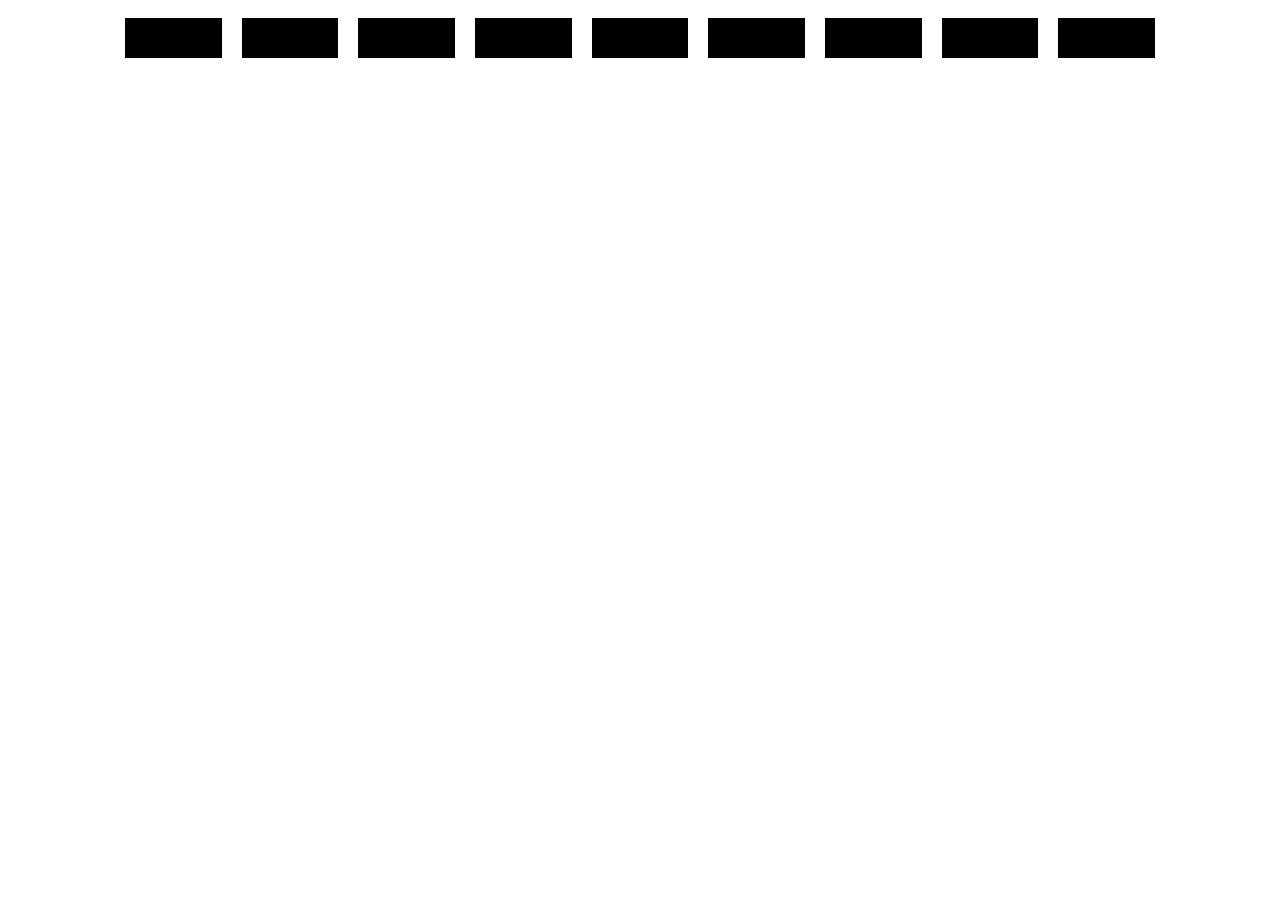
<file: index.html>
<!DOCTYPE html>
<html lang="en">

<head>
    <meta charset="UTF-8">
    <meta http-equiv="X-UA-Compatible" content="IE=edge">
    <meta name="viewport" content="width=device-width, initial-scale=1.0">
    <script type="text/javascript" src="js/jquery-3.6.0.js"></script>
    <link rel="stylesheet" href="css/style.css" type="text/css">
    <title>Document</title>
</head>

<body>
    <div class="container">
        <div class="box one">
        </div>
        <div class="box three">
        </div>
        <div class="box one">
        </div>

        <div class="box two">
        </div>
        <div class="box one">
        </div>
        <div class="box two">
        </div>

        <div class="box three">
        </div>
        <div class="box three">
        </div>
        <div class="box two">
        </div>
    </div>
    <script type="text/javascript" src="js/script.js"></script>
</body>

</html>
</file>
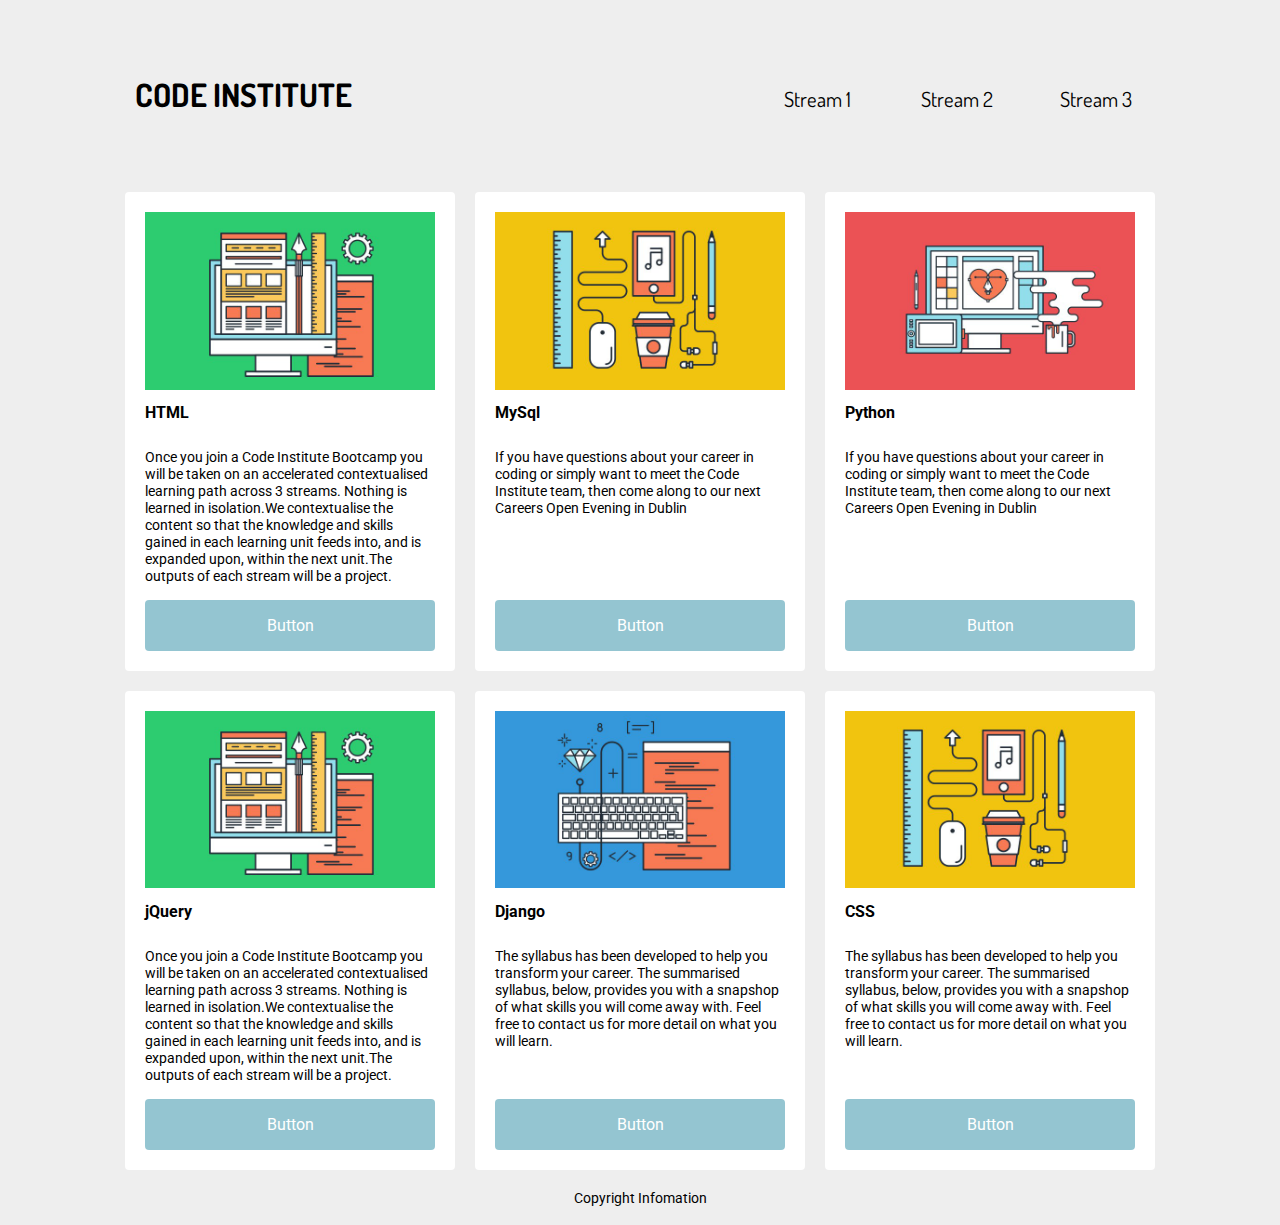
<file: old_lesson/index.html>
<!DOCTYPE html>
<html lang="en">

<head>
    <meta charset="UTF-8">
    <meta name="viewport" content="width=device-width, initial-scale=1">
    <title>jQuery</title>
    <link href="style.css" rel="stylesheet">
    <link href='https://fonts.googleapis.com/css?family=Roboto' rel='stylesheet' type='text/css'>
    <link href='https://fonts.googleapis.com/css?family=Dosis' rel='stylesheet' type='text/css'>
</head>

<body>
    <div id="container">
        <nav>
            <ul>
                <li id="logoNav">CODE INSTITUTE</li>
                <li id="stream1_btn">Stream 1</li$>
                <li id="stream2_btn">Stream 2</li>
                <li id="stream3_btn">Stream 3</li>
            </ul>
        </nav>
        <div class="card stream1">
            <img class="card_image" src="img/3.png" alt="coding icon">
            <div class="card_bottom">
                <h2 class="card_head">HTML</h2>
                <p class="card_para">Once you join a Code Institute Bootcamp you will be taken on an accelerated
                    contextualised learning path across 3 streams. Nothing is learned in isolation.We contextualise the
                    content so that the knowledge and skills gained in each learning unit feeds into, and is expanded
                    upon, within the next unit.The outputs of each stream will be a project. </p>
                <a href="" class="bottom_button">Button</a>
            </div>
        </div>
        <div class="card stream3">
            <img class="card_image" src="img/1.png" alt="coding icon">
            <h2 class="card_head">MySql</h2>
            <p class="card_para">If you have questions about your career in coding or simply want to meet the Code
                Institute team, then come along to our next Careers Open Evening in Dublin</p>
            <a href="" class="bottom_button">Button</a>
        </div>

        <div class="card stream2">
            <img class="card_image" src="img/2.png" alt="coding icon">
            <h2 class="card_head">Python</h2>
            <p class="card_para">If you have questions about your career in coding or simply want to meet the Code
                Institute team, then come along to our next Careers Open Evening in Dublin</p>
            <a href="" class="bottom_button">Button</a>
        </div>
        <div class="card stream1">
            <img class="card_image" src="img/3.png" alt="coding icon">
            <div class="card_bottom">
                <h2 class="card_head">jQuery</h2>
                <p class="card_para">Once you join a Code Institute Bootcamp you will be taken on an accelerated
                    contextualised learning path across 3 streams. Nothing is learned in isolation.We contextualise the
                    content so that the knowledge and skills gained in each learning unit feeds into, and is expanded
                    upon, within the next unit.The outputs of each stream will be a project. </p>
                <a href="" class="bottom_button">Button</a>
            </div>
        </div>
        <div class="card stream3">
            <img class="card_image" src="img/4.png" alt="coding icon">
            <h2 class="card_head">Django</h2>
            <p class="card_para">The syllabus has been developed to help you transform your career. The summarised
                syllabus, below, provides you with a snapshop of what skills you will come away with. Feel free to
                contact us for more detail on what you will learn.</p>
            <a href="" class="bottom_button">Button</a>
        </div>
        <div class="card stream1">
            <img class="card_image" src="img/1.png" alt="coding icon">
            <h2 class="card_head">CSS</h2>
            <p class="card_para">The syllabus has been developed to help you transform your career. The summarised
                syllabus, below, provides you with a snapshop of what skills you will come away with. Feel free to
                contact us for more detail on what you will learn.</p>
            <a href="" class="bottom_button">Button</a>
        </div>
        <div id="my_footer">
            <p id="copyright">Copyright Infomation</p>
        </div>
    </div>
    <script src="https://code.jquery.com/jquery-3.6.0.js"
        integrity="sha256-H+K7U5CnXl1h5ywQfKtSj8PCmoN9aaq30gDh27Xc0jk=" crossorigin="anonymous"></script>
    <script src="script.js"></script>
    <!-- Scripts located at the bottom of the body to insure page is fully loaded before execution -->

</body>

</html>
</file>
<file: css/style.css>
.container {
    display: flex; /* makes container a flexbox */
    flex-flow: row wrap; /* layout the rows and wrap them */
    box-sizing: border-box;
    margin-right: auto;
    margin-left: auto;
    max-width: 1050px;
}

.box {
    flex: 1; /* make content controllable with flexbox */
    display: flex;
    flex-flow: column;
    max-width: 240px;
    margin: 10px;
    padding: 20px;
    background-color: #000;
}
</file>
<file: old_lesson/style.css>
body {
    font-family: 'Roboto', sans-serif;
    /*background-image: url(img/code-institute.jpg);
 	background-size: cover;
 	color: #ffffff;*/
    background-color: #eee;
}

h1 {
    font-size: 3em;
    text-align: center;
}

h2 {
    font-size: 1em;
    text-align: left;
}

p {
    font-size: .9rem;
}

div {
    border-radius: 4px;
}

.card_image {
    width: 100%;
}

.bottom_button {
    display: flex;
    box-sizing: border-box;
    border-radius: 4px;
    display: block;
    width: 100%;
    background-color: rgba(129, 187, 201, .85);
    text-align: center;
    padding: 1em .75em;
    text-decoration: none;
    color: #fff;
}

.card_bottom {
    display: flex;
    flex-flow: column;
}

.card_head {
    flex: 0;
}

.card_para {
    flex: 1 0 auto;
}

#container {
    display: flex;
    /* makes container a flexbox*/
    flex-flow: row wrap;
    /* layout the boxes in rows and wrap them*/
    box-sizing: border-box;
    margin-right: auto;
    margin-left: auto;
    max-width: 1050px;
}

#logo {
    width: 800px;
    margin: auto;
}

.card {
    flex: 1;
    /* */
    display: flex;
    /* make the contents controllable by flexbox*/
    flex-flow: column;
    /* */
    min-width: 240px;
    /**/
    margin: 10px;
    padding: 20px;
    background-color: #fff;
}

.highlight_stream {
    background-color: #EB5255;
}

#my_footer {
    width: 100%;
    text-align: center;
}

#copyright {
    margin-top: 10px;
    margin-bottom: 10px;
}

/*************************
Navigation
**************************/

nav {
    font-family: roboto;
    background-color: #eee;
    margin: 30px auto;
    width: 100%;
}

ul {
    display: flex;
    justify-content: space-between;
    flex-flow: row;
    /*flex-flow: row-reverse;*/
    /*justify-content:flex-end;*/
    /*justify-content:space-around;*/
    /*align-items:flex-start;*/
    align-items: baseline;
    border-radius: 10px;
    list-style-type: none;
    /*Remove Bullets*/
    padding: 0;
}

li {
    flex: 1;
    height: 30px;
    /*width:10%;*/
    /*border:2px solid #000;*/
    /*background-color: #81BBC9;*/
    /*border-radius: 10px;*/
    font-family: Dosis;
    padding: 20px 20px 20px 20px;
    text-align: center;
    font-size: 1.3em;
}

#logoNav {
    flex: 6;
    text-align: left;
    font-size: 2em;
    font-weight: bold;
}

.underline {
    text-decoration: underline;
}

.border {
    border: solid 5px #ccc;
}

@media screen and (max-width: 700px) {
    ul {
        flex-flow: column;
        align-items: center;
    }

    li {
        font-size: 2em;
    }
}
</file>
